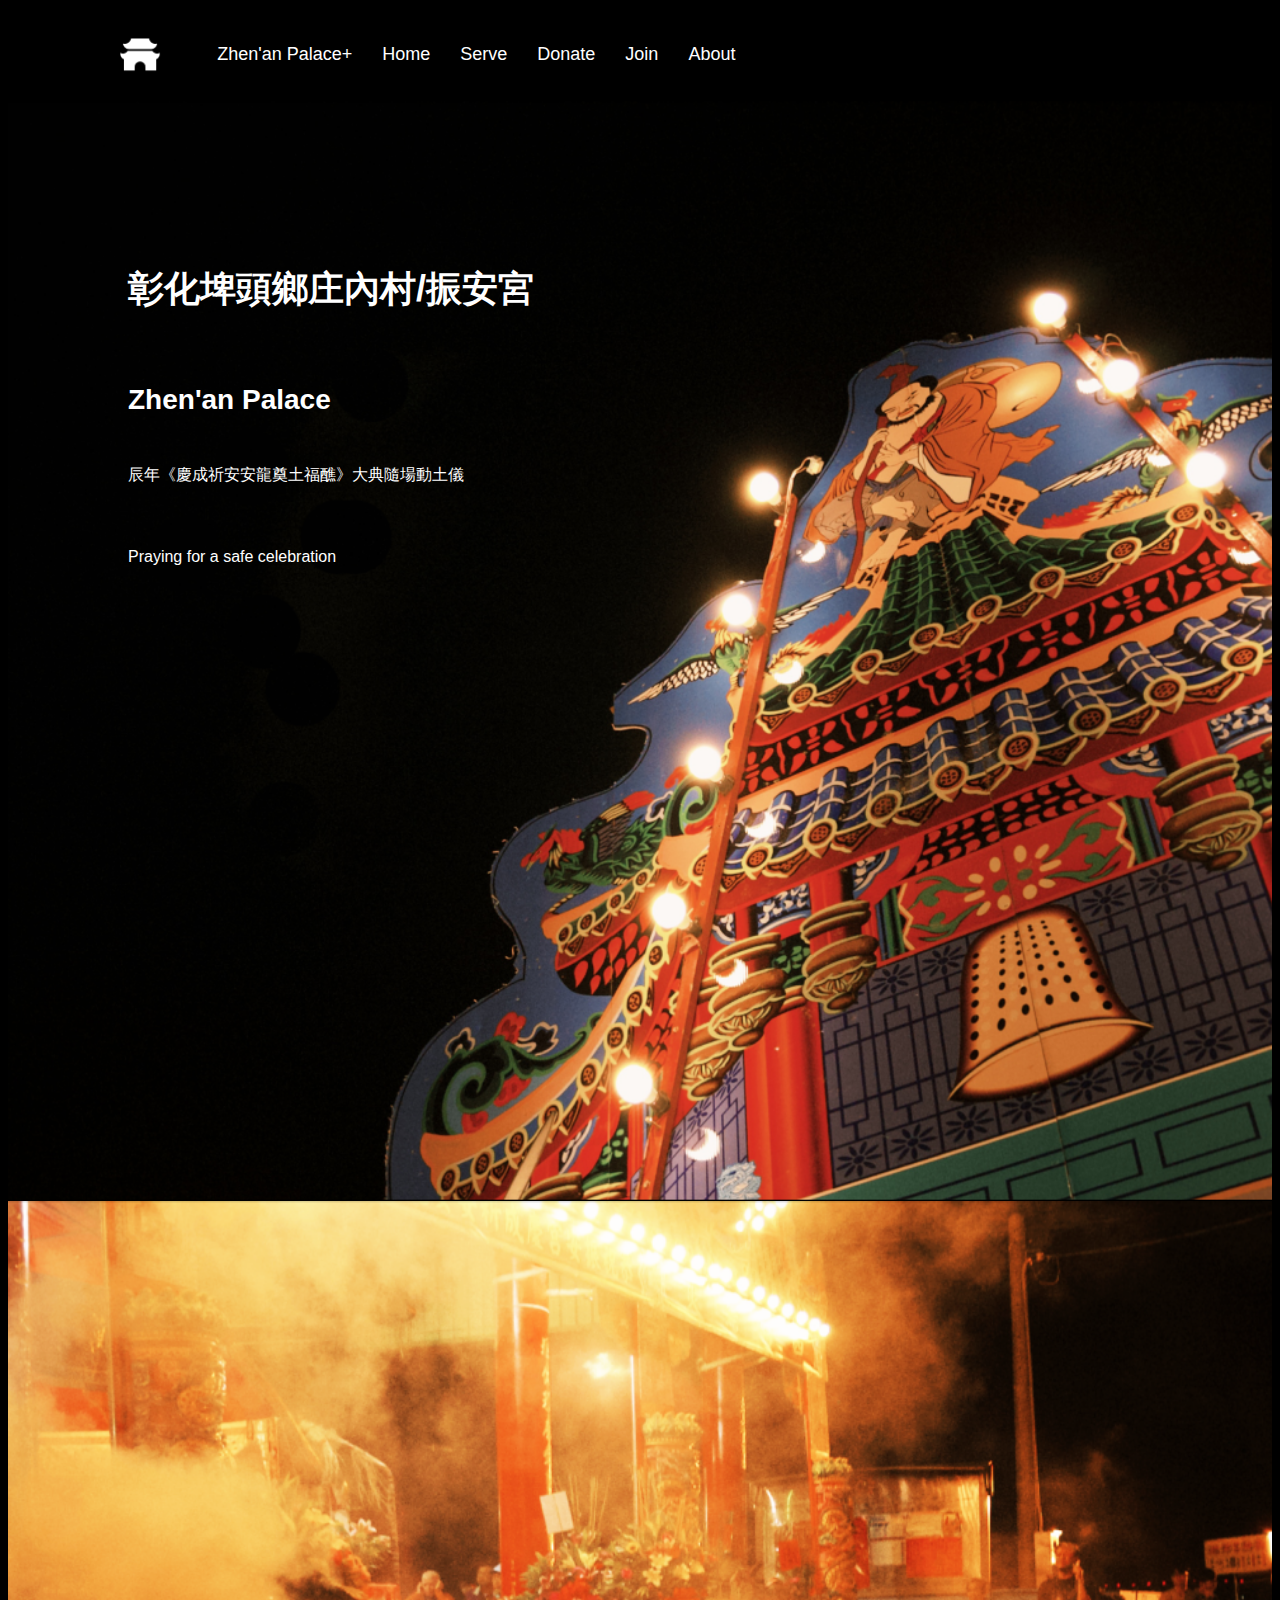
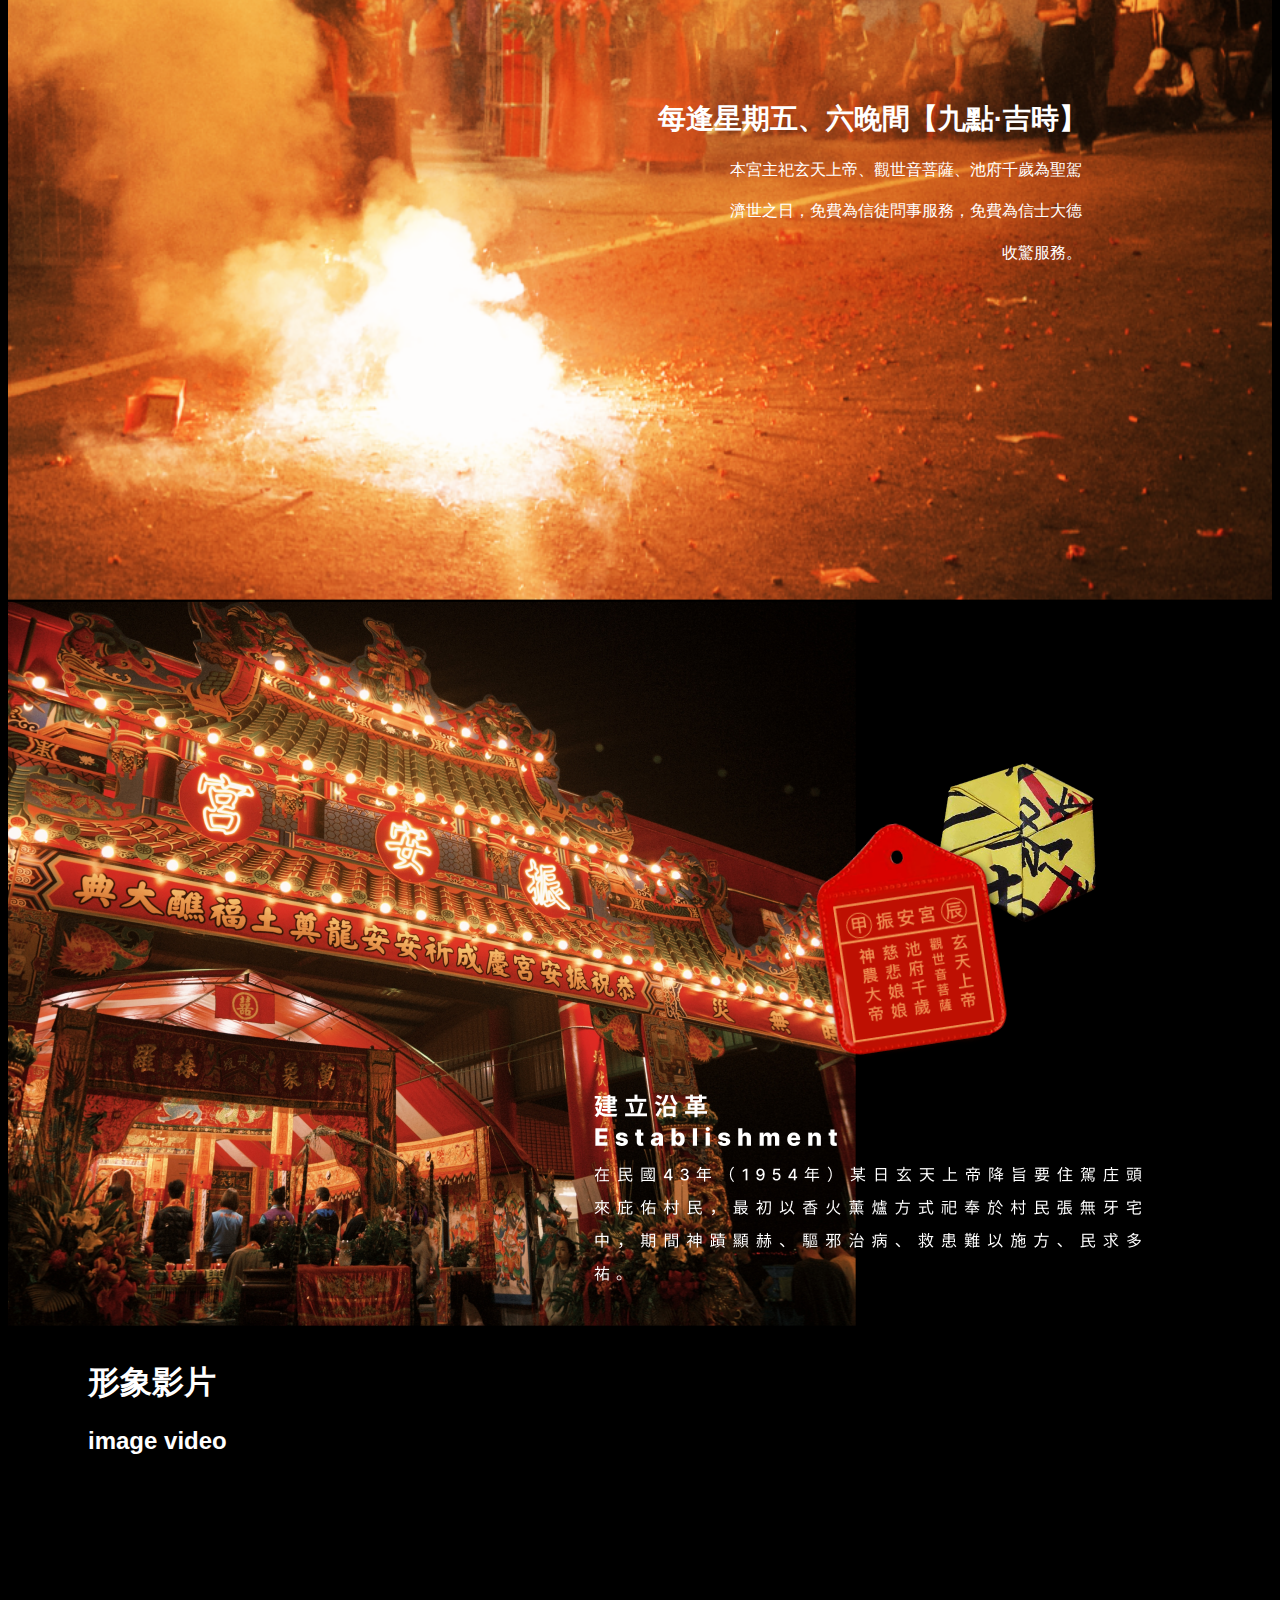
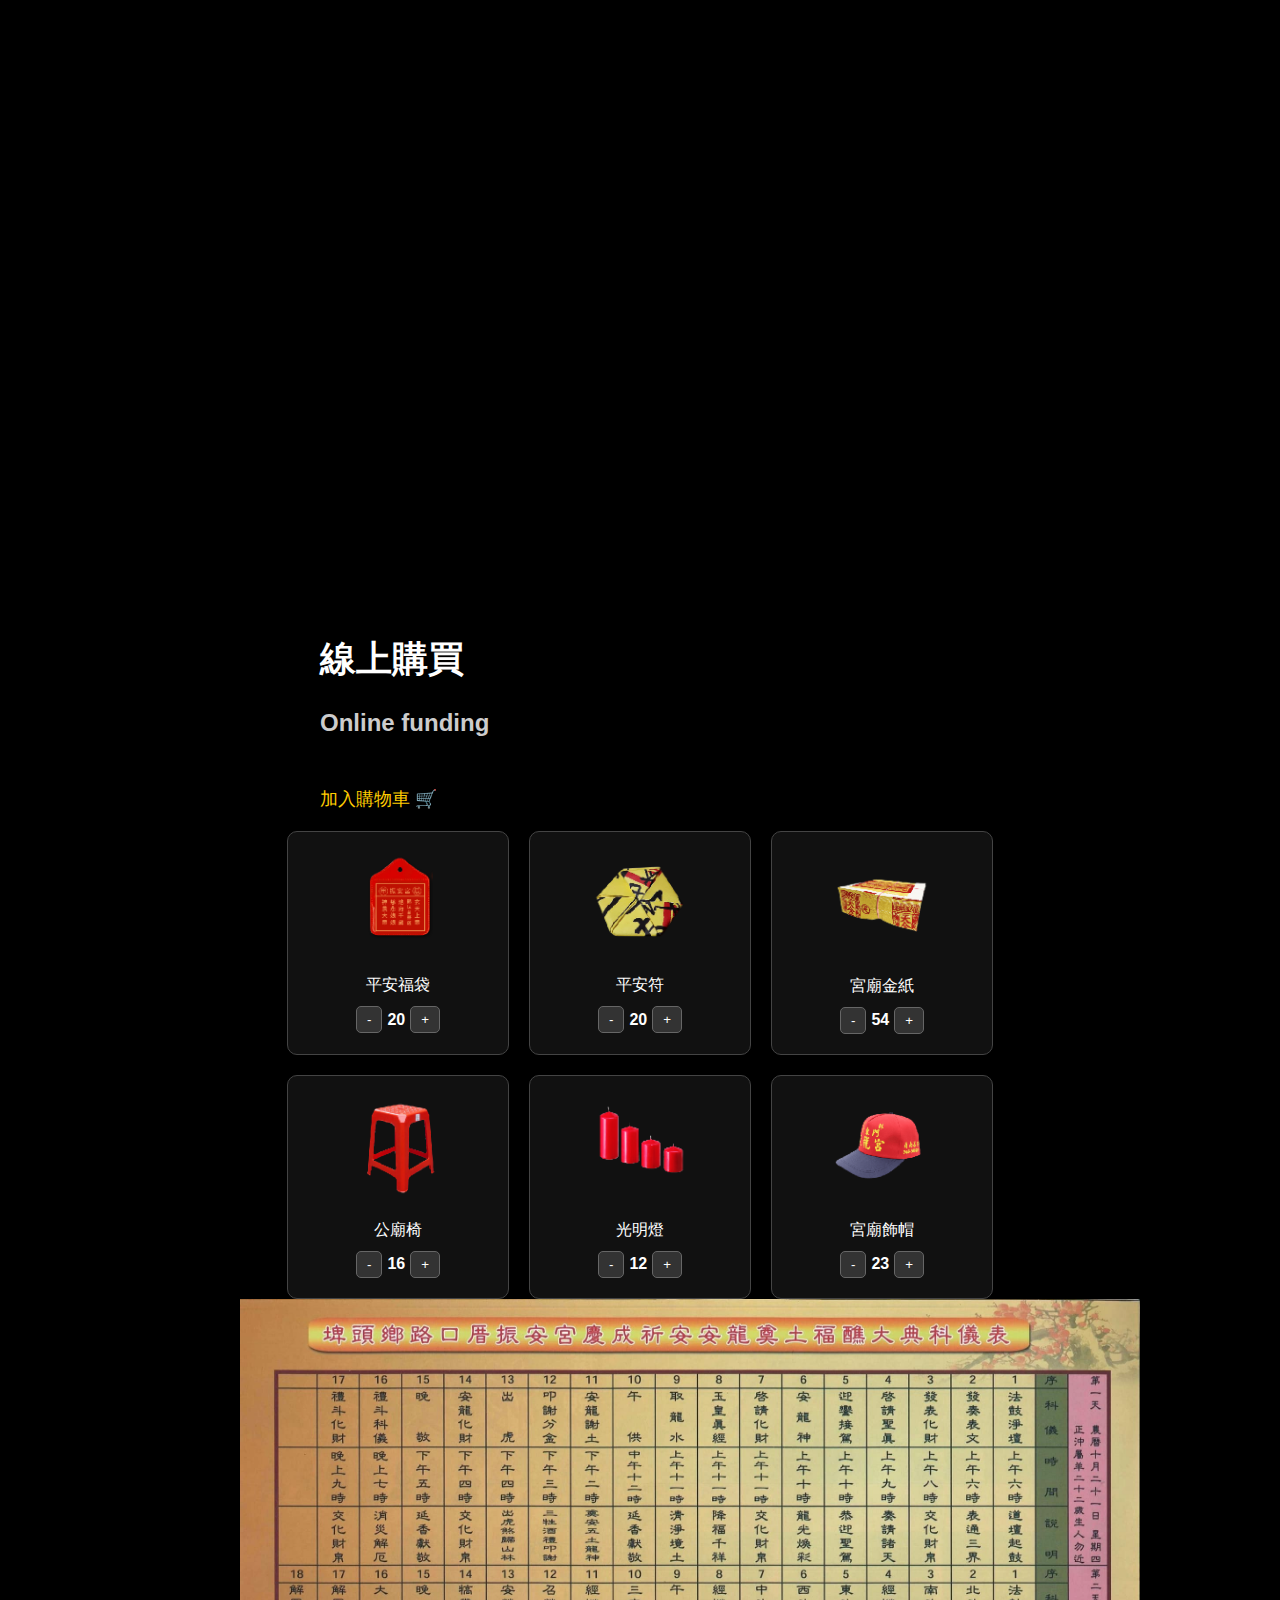
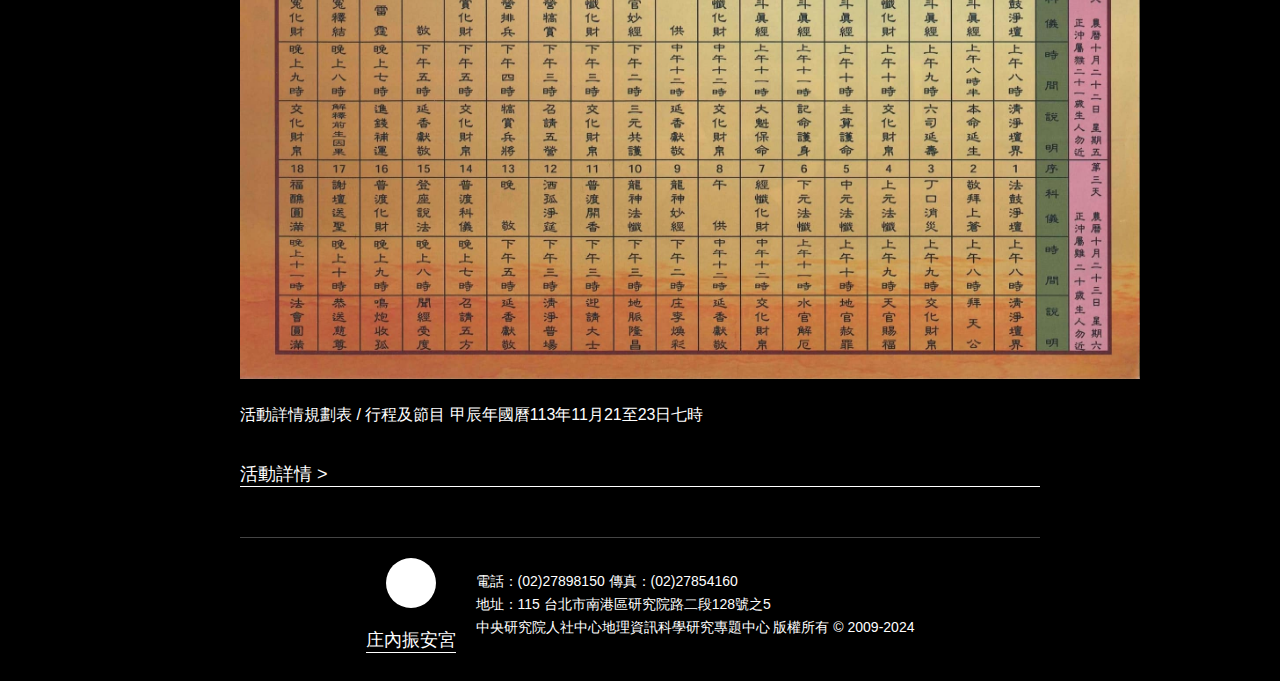
<file: CT2/index.html>
<!DOCTYPE html>
<html lang="en">
<head>
  <meta charset="UTF-8">
  <meta name="viewport" content="width=device-width, initial-scale=1.0">
  <title>Zhen'an Palace</title>
  <link rel="stylesheet" href="styles.css">
</head>
<body>
    <header>
    <nav>
        <div class="nav-wrapper">   
            <div class="nav-logo">
                <img src="./img/ancientfg-01 1.png" alt="logo">
            </div>

            <ul>
                <li><a href="#">Zhen'an Palace+</a></li>
                <li><a href="#">Home</a></li>
                <li><a href="#">Serve</a></li>
                <li><a href="#">Donate</a></li>
                <li><a href="#">Join</a></li>
                <li><a href="#">About</a></li>
            </ul>
        </div> 
    </nav>

    </header>

    <section class="hero">
    <div class="content">
      <h1>彰化埤頭鄉庄內村/振安宮</h1>
      <h2>Zhen'an Palace</h2>
      <p>辰年《慶成祈安安龍奠土福醮》大典隨場動土儀</p>
      <p>Praying for a safe celebration</p>
    </div>
    </section>


    <section class="event">
      <div class="content">
        <h1>每逢星期五、六晚間【九點·吉時】</h1>
        <p>本宮主祀玄天上帝、觀世音菩薩、池府千歲為聖駕</p>
        <p>濟世之日，免費為信徒問事服務，免費為信士大德</p>
        <p>收驚服務。</p>
      </div>
    </section>
    
    <div class="k666">
        <class="image-section">
          <img src="img/frame-D-A (1).png" alt="振安宮" class="main-image">
        </div>
      </div>
    <div class="section-imagevideo">
    <div class="imagevideo-text">
        <h1>形象影片</h1>
        <h2>image video</h2>
    </div>
    <iframe width="1320" height="700" src="https://www.youtube.com/embed/FeSRxpATDP8?si=8CykJDCVdEZltg9L&amp;start=7" title="YouTube video player" frameborder="0" allow="accelerometer; autoplay; clipboard-write; encrypted-media; gyroscope; picture-in-picture; web-share" referrerpolicy="strict-origin-when-cross-origin" allowfullscreen></iframe>
    </div>


        <div class="container">
            <header class="header">
                <h1>線上購買</h1>
                <h2>Online funding</h2>
                <a href="#" class="cart-link">加入購物車 <span class="cart-icon">🛒</span></a>
            </header>
            <div class="products">
                <div class="product">
                    <img src="img/tmplogW-06.jpg" alt="平安福袋">
                    <p>平安福袋</p>
                    <div class="quantity">
                        <button>-</button>
                        <span>20</span>
                        <button>+</button>
                    </div>
                </div>
                <div class="product">
                    <img src="img/tmplogW-03.jpg" alt="平安符">
                    <p>平安符</p>
                    <div class="quantity">
                        <button>-</button>
                        <span>20</span>
                        <button>+</button>
                    </div>
                </div>
                <div class="product">
                    <img src="img/tmplogW-02.jpg" alt="宮廟金紙">
                    <p>宮廟金紙</p>
                    <div class="quantity">
                        <button>-</button>
                        <span>54</span>
                        <button>+</button>
                    </div>
                </div>
                <div class="product">
                    <img src="img/tmplogW-04.jpg" alt="公廟椅">
                    <p>公廟椅</p>
                    <div class="quantity">
                        <button>-</button>
                        <span>16</span>
                        <button>+</button>
                    </div>
                </div>
                <div class="product">
                    <img src="img/tmplogW-05.jpg" alt="光明燈">
                    <p>光明燈</p>
                    <div class="quantity">
                        <button>-</button>
                        <span>12</span>
                        <button>+</button>
                    </div>
                </div>
                <div class="product">
                    <img src="img/tmplogW-01.jpg"alt="宮廟飾帽">
                    <p>宮廟飾帽</p>
                    <div class="quantity">
                        <button>-</button>
                        <span>23</span>
                        <button>+</button>
                    </div>
                </div>
            </div>
            <div class="sk">
                <div class="rrr">
        <img width="900" height="680" src="img/KS.jpg.jpg" alt="行程表">
                <p>活動詳情規劃表 / 行程及節目 甲辰年國曆113年11月21至23日七時</p>
                <a href="#" class="details-link">活動詳情 &gt;</a>
            </div>
            <div class="footer">
                <div class="footer-left">
                    <div class="icon"></div>
                    <p>庄內振安宮</p>
                </div>
                <div class="footer-right">
                    <p>電話：(02)27898150 傳真：(02)27854160</p>
                    <p>地址：115 台北市南港區研究院路二段128號之5</p>
                    <p>中央研究院人社中心地理資訊科學研究專題中心 版權所有 © 2009-2024</p>
                </div>
            </div>
        </div>
    </body>
    </html>
</file>
<file: CT2/styles.css>
/* styles.css */
body {
    font-family: Arial, sans-serif;
    color: #fff;
    background-color: #000;
    
  }

  header {
    display: flex;
    flex-direction: row;
    background-color: #000;
    padding: 20px 30px;

  }
  .nav-wrapper{
    display: flex;
    flex-direction: row;
    align-items: center;
    padding-left: 80px;
  }
  .nav-logo img{
    display: block;
    width: 44.22px;
    height:34.2px ;
  }
  nav ul {
    list-style: none;
    display: flex;
    flex-direction:row ;

  }
  
  nav ul li {
    margin: 0 15px;
  }
  
  nav ul li a {
    text-decoration: none;
    color: #fff;
    font-size: 18px;
  }
  
  .hero {
    position: relative;
    background-image: url('img/B2.jpg.png'); /* Replace with your image path */
    background-size: cover;
    background-position: center;
    text-align: left;
    padding: 100px 20px;
    height: 100vh;
  
  }
  
  .hero .content {
    max-width: 600px;
  }
  
  .hero h1 {
    font-size: 36px;
    margin-bottom: 5px;
    padding: 20px 80px;
  }
  
  .hero h2 {
    font-size: 28px;
    margin-top: 40px;
    margin-bottom: 5px;
    padding: 10px 80px;
  }
  
  .hero p {
    font-size: 16px;
    margin-bottom: 10px;
    line-height: 1.6;
    padding: 20px 80px;
  }
  
 
  
  .event {
    position: relative;
    background-image: url('img/B3.jpg.png'); /* 替換為圖片的正確路徑 */
    background-size: cover;
    background-position: center;
    text-align: right;
    height: 100vh;
    padding: 50px 20px;
  }
  
  .event .content {
    max-width: 500px;
    margin-left: auto;
    margin-top: 310px;
    padding: 120px;

  }
  
  .event h1 {
    font-size: 28px;
    font-weight: bold;
    margin-bottom: 20px 30px;
    padding-right: 45px;
  }
  
  .event p {
    font-size: 16px;
    line-height: 1.6;
    margin-bottom: 10px;
    padding-right: 50px;

    
 }


 

.container {
    max-width: 1200px;
    margin left: 1px;
    padding: 20px;
   
}

.header h1 {
    font-size: 36px;
    margin: 0;
}

.header h2 {
    font-size: 24px;
    margin: 5px 0 20px 0;
    color: #ccc;
}

.cart-link {
    font-size: 18px;
    color: #ffcc00;
    text-decoration: none;
    display: inline-block;
    margin-top: 10px;
}

.cart-link:hover {
    text-decoration: underline;
}

.products {
    display: flex;
    flex-wrap: wrap;
    justify-content: center;
    gap: 20px;
}

.product {
    background-color: #111;
    border: 1px solid #444;
    border-radius: 10px;
    padding: 20px;
    width: 180px;
    text-align: center;
}

.product img {
    width: 100px;
    height: auto;
    margin-bottom: 10px;
}

.product p {
    font-size: 16px;
    margin: 10px 0;
}

.quantity {
    display: flex;
    justify-content: center;
    align-items: center;
    gap: 5px;
}

.quantity button {
    background-color: #333;
    border: 1px solid #666;
    color: #fff;
    padding: 5px 10px;
    cursor: pointer;
    border-radius: 5px;
}

.quantity button:hover {
    background-color: #555;
}

.quantity span {
    font-size: 16px;
    font-weight: bold;
}

.container {
    max-width: 800px;
    margin: 0 auto;
    padding: 20px;
    
}

.table-container {
    margin-bottom: 20px;
}

.schedule-image {
    width: 100%;
    height: auto;
    border: 2px solid #fff;
}

.details {
    margin: 20px 0;
}

.details p {
    font-size: 16px;
    margin: 10px 0;
}

.details-link {
    color: #ffcc00;
    text-decoration: none;
    font-size: 18px;
}

.details-link:hover {
    text-decoration: underline;
}

.footer {
    margin-top: 40px;
    border-top: 1px solid #444;
    padding-top: 20px;
}

.address p {
    margin: 5px 0;
    font-size: 14px;
}

.credits {
    font-size: 12px;
    color: #aaa;
    margin-top: 10px;
}


.content {
    padding: 20px;
}

.activity-details {
    margin-bottom: 50px;
}

.activity-details p {
    font-size: 16px;
    margin: 0;
}

.details-link {
    display: inline-block;
    margin-top: 10px;
    font-size: 18px;
    color: white;
    text-decoration: none;
    border-bottom: 1px solid white;
}

.details-link:hover {
    color: #ff4d4d;
    border-color: #ff4d4d;
}

.footer {
    display: flex;
    justify-content: center;
    align-items: center;
    flex-wrap: wrap;
    margin-top: 50px;
}

.footer-left {
    text-align: center;
    margin-right: 20px;
}

.footer-left .icon {
    width: 50px;
    height: 50px;
    background: white;
    border-radius: 50%;
    margin: 0 auto 10px auto;
}

.footer-left p {
    font-size: 18px;
    margin: 0;
     display: inline-block;
    margin-top: 10px;
    font-size: 18px;
    color: white;
    text-decoration: none;
    border-bottom: 1px solid white;
    
}

.footer-right p {
    font-size: 14px;
    margin: 5px 0;
}

.imagevideo-text s{
    display: flex;
    flex-direction: column;
    gap: 10px;
}

.section-imagevideo {
    display: flex;
    flex-direction: column;
    justify-content: center;
    align-content: center;
    gap: 20px;

    padding-left: 80px;
}
.header{
    display: flex;
    flex-direction: column;
    justify-content: center;
    align-content: center;
    gap: 20px;

    padding-left: 80px;
}

.rrr{
    display: flex;
    flex-direction: column;
    gap: 10px;
}
.k666{
    width: 100px;
    height: auto;
    margin-bottom: 10px;
}
</file>
